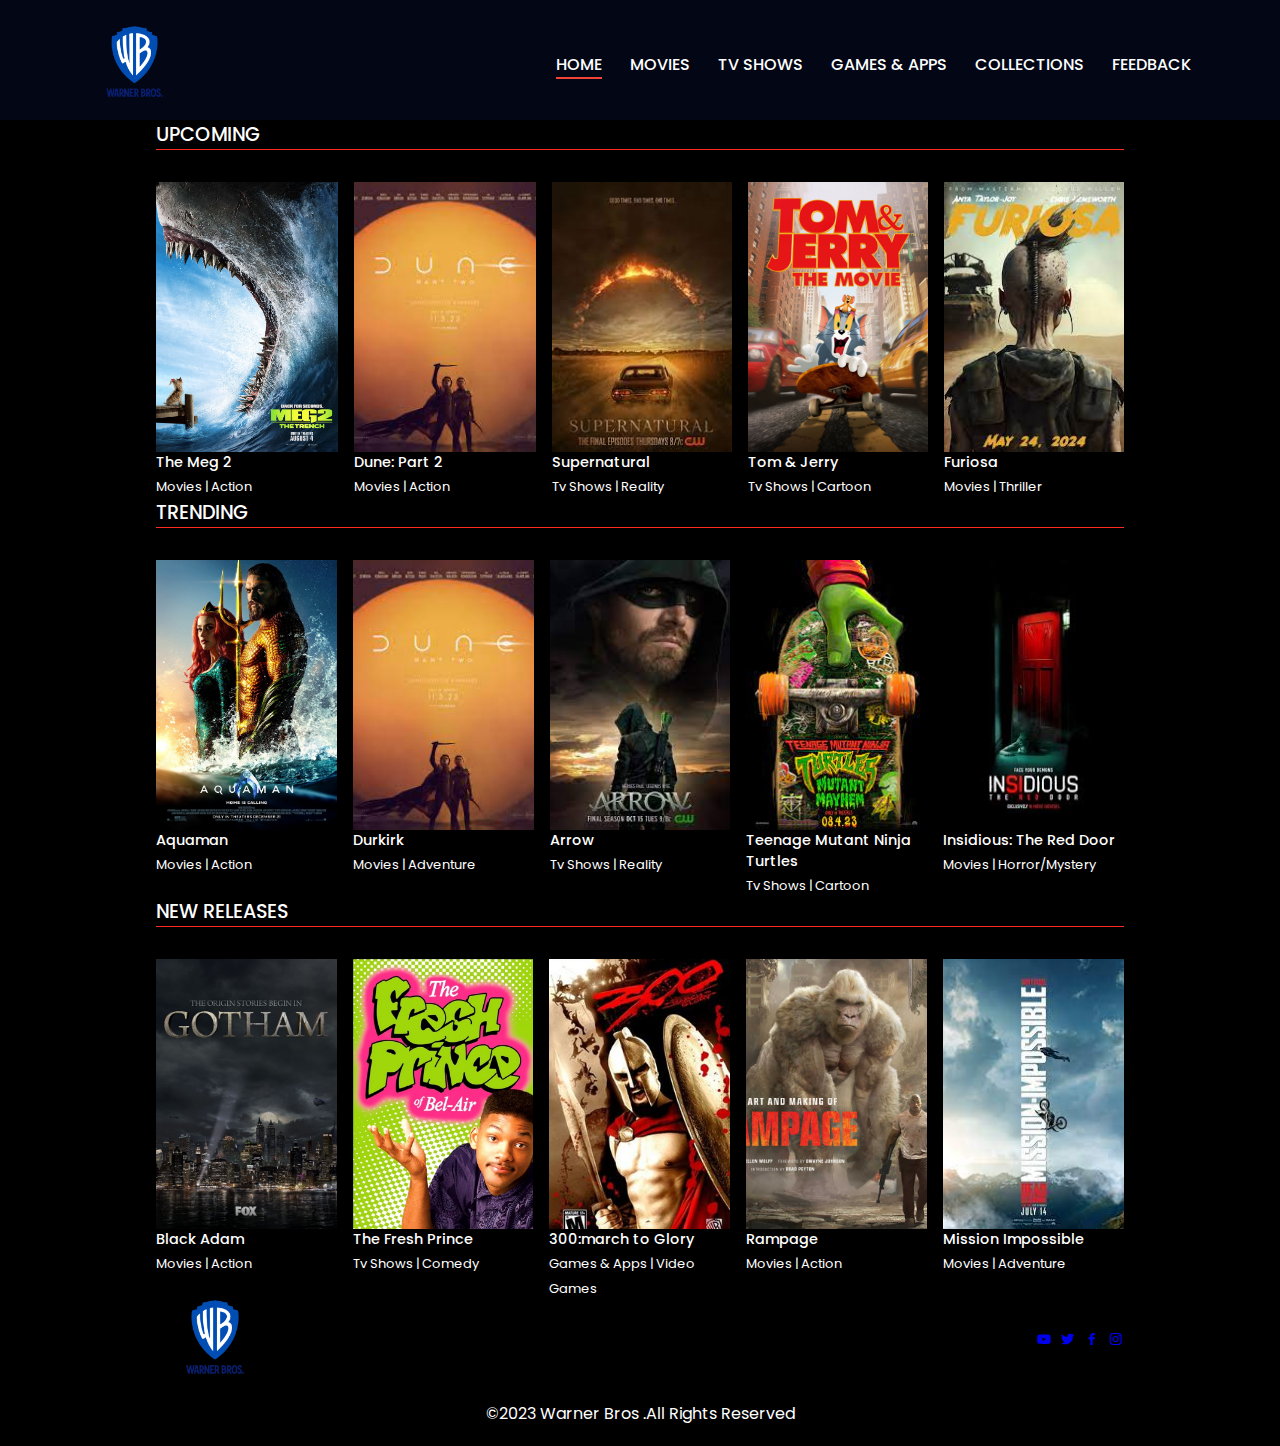
<file: index.html>
<!DOCTYPE html>
<html lang="en">
<head>
    <meta charset="UTF-8">
    <meta http-equiv="X-UA-Compatible" content="IE=edge">
    <meta name="viewport" content="width=device-width, initial-scale=1.0">
    <title>Warner Bros</title>
    <link rel="stylesheet" href="style.css">
    <!-- box icons -->
    <link rel="stylesheet"
  href="https://cdn.jsdelivr.net/npm/boxicons@latest/css/boxicons.min.css">
    <link rel="preconnect" href="https://fonts.googleapis.com">
<link rel="preconnect" href="https://fonts.gstatic.com" crossorigin>
<link href="https://fonts.googleapis.com/css2?family=Poppins:wght@100;200;300;400;600;700&display=swap" rel="stylesheet">
</head>
<body>
    <section  class="header">
        <nav>
            <a href="index.html"><img src="images/Logo2.png"></a>
        <div class="nav-links">
            <ul>
                <li><a href="index.html" class="index-active">HOME</a></li>
                <li><a href="movies.html">MOVIES</a></li>
                <li><a href="TVShows.html">TV SHOWS</a></li>
                <li><a href="Games&Apps.html">GAMES & APPS</a></li>
                <li><a href="Collections.html">COLLECTIONS</a></li>
                <li><a href="Feedback.html">FEEDBACK</a></li>
            </ul>
        </div>
    </nav>
    </section>
    
    <section class="movies" id="movies">
        <h2 class="heading">Upcoming</h2>
        <div class="movies-container">
            <!-- box 1 -->
            <div class="box">
            <div class="box-img">
                <img src="images/c1.jpg" alt="">
            </div>
            <h3>The Meg 2</h3>
            <span>Movies | Action</span>
        </div>
        <!-- box 2 -->
        <div class="box">
            <div class="box-img">
                <img src="images/c6.jpg" alt="">
            </div>
            <h3>Dune: Part 2</h3>
            <span>Movies | Action</span>
        </div>
        <!-- box 3 -->
        <div class="box">
            <div class="box-img">
                <img src="images/Tv3.jpg" alt="">
            </div>
            <h3>Supernatural</h3>
            <span>Tv Shows | Reality</span>
        </div>
        <!-- box 4 -->
        <div class="box">
            <div class="box-img">
                <img src="images/m9.jpg" alt="">
            </div>
            <h3>Tom & Jerry</h3>
            <span>Tv Shows | Cartoon</span>
        </div>
        <!-- box 5 -->
        <div class="box">
            <div class="box-img">
                <img src="images/c7.jpg" alt="">
            </div>
            <h3>Furiosa</h3>
            <span>Movies | Thriller</span>
        </div>
        </div>
    </section>
    <section class="movies" id="movies">
        <h2 class="heading">Trending</h2>
        <div class="movies-container">
            <!-- box 1 -->
            <div class="box">
            <div class="box-img">
                <img src="images/m7.jpg" alt="">
            </div>
            <h3>Aquaman</h3>
            <span>Movies | Action</span>
        </div>
        <!-- box 2 -->
        <div class="box">
            <div class="box-img">
                <img src="images/c6.jpg" alt="">
            </div>
            <h3>Durkirk</h3>
            <span>Movies | Adventure</span>
        </div>
        <!-- box 3 -->
        <div class="box">
            <div class="box-img">
                <img src="images/Tv4.jpg" alt="">
            </div>
            <h3>Arrow</h3>
            <span>Tv Shows | Reality</span>
        </div>
        <!-- box 4 -->
        <div class="box">
            <div class="box-img">
                <img src="images/c4.jpg" alt="">
            </div>
            <h3>Teenage Mutant Ninja Turtles</h3>
            <span>Tv Shows | Cartoon</span>
        </div>
        <!-- box 5 -->
        <div class="box">
            <div class="box-img">
                <img src="images/c3.jpg" alt="">
            </div>
            <h3>Insidious: The Red Door</h3>
            <span>Movies | Horror/Mystery</span>
        </div>
        </div>
    </section>
    <section class="movies" id="movies">
        <h2 class="heading">New Releases</h2>
        <div class="movies-container">
            <!-- box 1 -->
            <div class="box">
            <div class="box-img">
                <img src="images/Tv1.jpg" alt="">
            </div>
            <h3>Black Adam</h3>
            <span>Movies | Action</span>
        </div>
        <!-- box 2 -->
        <div class="box">
            <div class="box-img">
                <img src="images/Tv5.jpg" alt="">
            </div>
            <h3>The Fresh Prince</h3>
            <span>Tv Shows | Comedy</span>
        </div>
        <!-- box 3 -->
        <div class="box">
            <div class="box-img">
                <img src="images/games3.jpg" alt="">
            </div>
            <h3>300:march to Glory</h3>
            <span>Games & Apps | Video Games</span>
        </div>
        <!-- box 4 -->
        <div class="box">
            <div class="box-img">
                <img src="images/m2.jpg" alt="">
            </div>
            <h3>Rampage</h3>
            <span>Movies | Action</span>
        </div>
        <!-- box 5 -->
        <div class="box">
            <div class="box-img">
                <img src="images/c5.jpg" alt="">
            </div>
            <h3>Mission Impossible</h3>
            <span>Movies | Adventure</span>
        </div>
    </section>
    
    <section class="footer">
        <a href="index.html"><img src="images/Logo2.png"></a>
        <div class="social">
            <a href="https://www.youtube.com/user/WarnerBrosPictures"><i class='bx bxl-youtube'></i></a>
            <a href="https://twitter.com/Warnerbros/"><i class='bx bxl-twitter'></i></a>
            <a href="https://www.facebook.com/warnerbrosent/"><i class='bx bxl-facebook'></i></a>
            <a href="https://twitter.com/Warnerbros/"><i class='bx bxl-instagram'></i></a>
        </div>
    </section>
    <div class="copyright">
        <p>&copy;2023 Warner Bros .All Rights Reserved</p>
    </div>
</body>
</html>
</file>
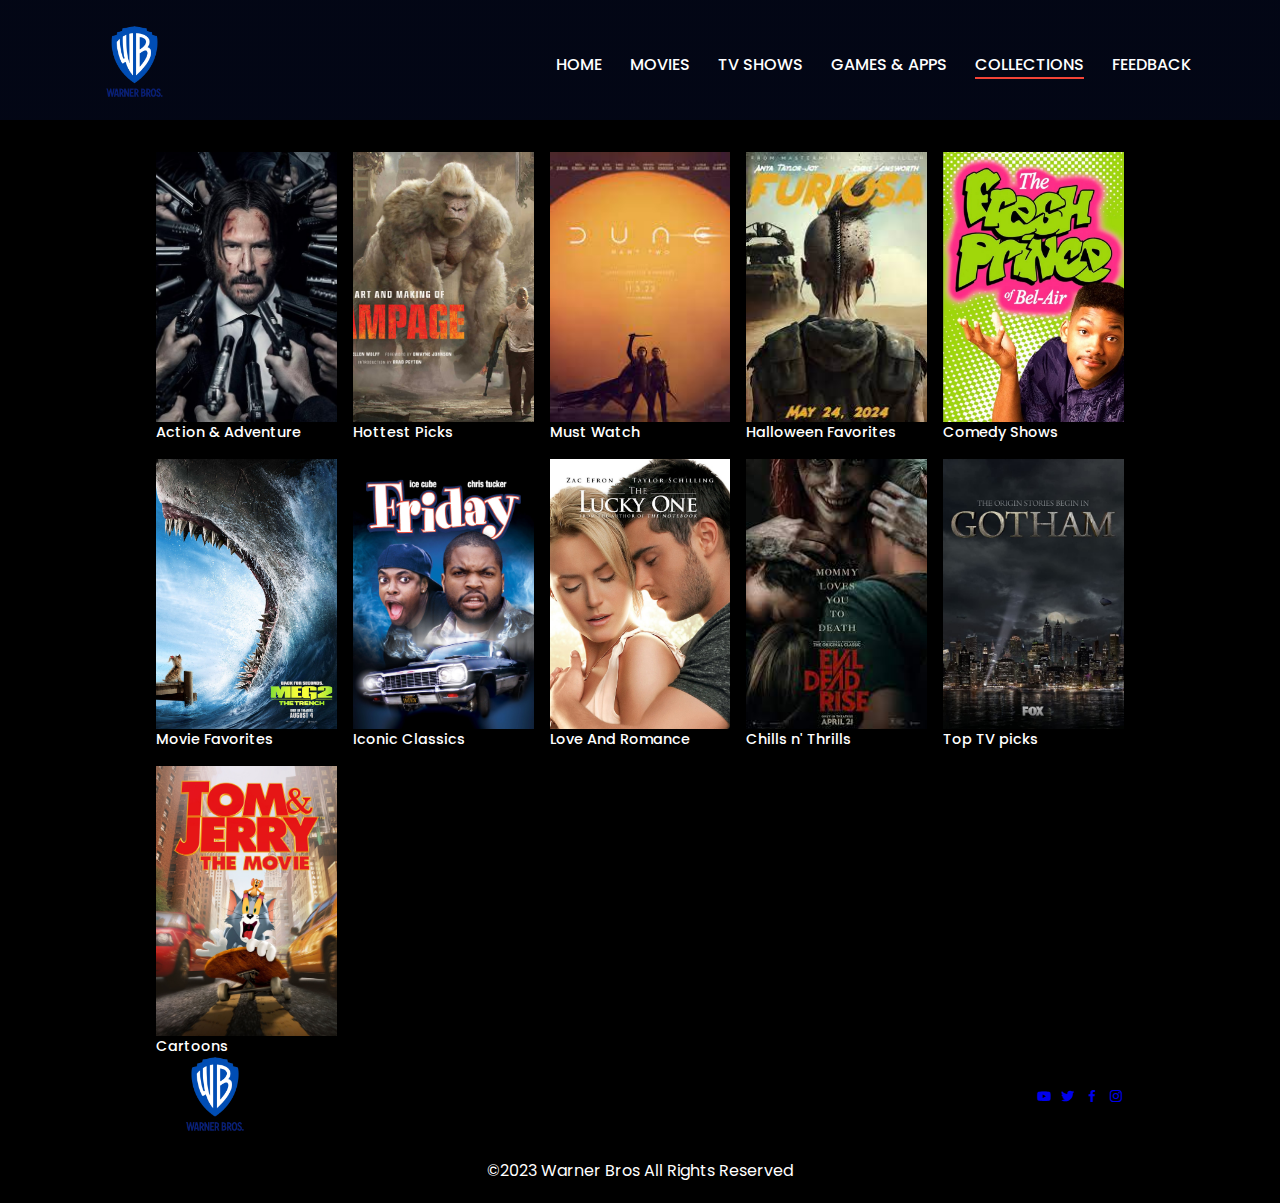
<file: Collections.html>
<!DOCTYPE html>
<html lang="en">
<head>
    <meta charset="UTF-8">
    <meta http-equiv="X-UA-Compatible" content="IE=edge">
    <meta name="viewport" content="width=device-width, initial-scale=1.0">
    <title>Warner Bros</title>
    <link rel="stylesheet" href="style.css">
    <!-- box icons -->
    <link rel="stylesheet"
  href="https://cdn.jsdelivr.net/npm/boxicons@latest/css/boxicons.min.css">
    <link rel="preconnect" href="https://fonts.googleapis.com">
<link rel="preconnect" href="https://fonts.gstatic.com" crossorigin>
<link href="https://fonts.googleapis.com/css2?family=Poppins:wght@100;200;300;400;600;700&display=swap" rel="stylesheet">
</head>
<body>
    <section  class="header">
        <nav>
            <a href="index.html"><img src="images/Logo2.png"></a>
        <div class="nav-links">
            <ul>
                <li><a href="index.html">HOME</a></li>
                <li><a href="movies.html">MOVIES</a></li>
                <li><a href="TVShows.html">TV SHOWS</a></li>
                <li><a href="Games&Apps.html">GAMES & APPS</a></li>
                <li><a href="Collections.html" class="index-active">COLLECTIONS</a></li>
                <li><a href="Feedback.html">FEEDBACK</a></li>
            </ul>
        </div>
    </nav>
    </section>
        <div class="movies-container">
            <!-- box 1 -->
            <div class="box">
            <div class="box-img">
                <img src="images/m4.jpg" alt="">
            </div>
            <h3>Action & Adventure</h3>
        </div>
        <!-- box 2 -->
        <div class="box">
            <div class="box-img">
                <img src="images/m2.jpg" alt="">
            </div>
            <h3>Hottest Picks</h3>
        </div>
        <!-- box 3 -->
        <div class="box">
            <div class="box-img">
                <img src="images/c6.jpg" alt="">
            </div>
            <h3>Must Watch</h3>
        </div>
        <!-- box 4 -->
        <div class="box">
            <div class="box-img">
                <img src="images/c7.jpg" alt="">
            </div>
            <h3>Halloween Favorites</h3>
        </div>
        <!-- box 5 -->
        <div class="box">
            <div class="box-img">
                <img src="images/Tv5.jpg" alt="">
            </div>
            <h3>Comedy Shows</h3>
        </div>
        <!-- box 6 -->
        <div class="box">
            <div class="box-img">
                <img src="images/c1.jpg" alt="">
            </div>
            <h3>Movie Favorites</h3>
        </div>
                <!-- box 7 -->
        <div class="box">
            <div class="box-img">
                <img src="images/Tv9.jpg" alt="">
            </div>
            <h3>Iconic Classics</h3>
        </div>
                <!-- box 8 -->
                <div class="box">
                    <div class="box-img">
                        <img src="images/Tv8.jpg" alt="">
                    </div>
                    <h3>Love And Romance</h3>
                </div>
                        <!-- box 9 -->
        <div class="box">
            <div class="box-img">
                <img src="images/c8.jpg" alt="">
            </div>
            <h3>Chills n' Thrills</h3>
        </div>
                <!-- box 10 -->
                <div class="box">
                    <div class="box-img">
                        <img src="images/Tv1.jpg" alt="">
                    </div>
                    <h3>Top TV picks</h3>
                </div>
                <!-- box 11 -->
                <div class="box">
                    <div class="box-img">
                        <img src="images/m9.jpg" alt="">
                    </div>
                    <h3>Cartoons</h3>
                </div>
        </div>
    </section>
    <section class="footer">
        <a href="index.html"><img src="images/Logo2.png"></a>
        <div class="social">
            <a href="https://www.youtube.com/user/WarnerBrosPictures"><i class='bx bxl-youtube'></i></a>
            <a href="https://twitter.com/Warnerbros/"><i class='bx bxl-twitter'></i></a>
            <a href="https://www.facebook.com/warnerbrosent/"><i class='bx bxl-facebook'></i></a>
            <a href="https://twitter.com/Warnerbros/"><i class='bx bxl-instagram'></i></a>
        </div>
    </section>
    <div class="copyright">
        <p>&copy;2023 Warner Bros All Rights Reserved</p>
    </div>
</body>
</html>
</file>
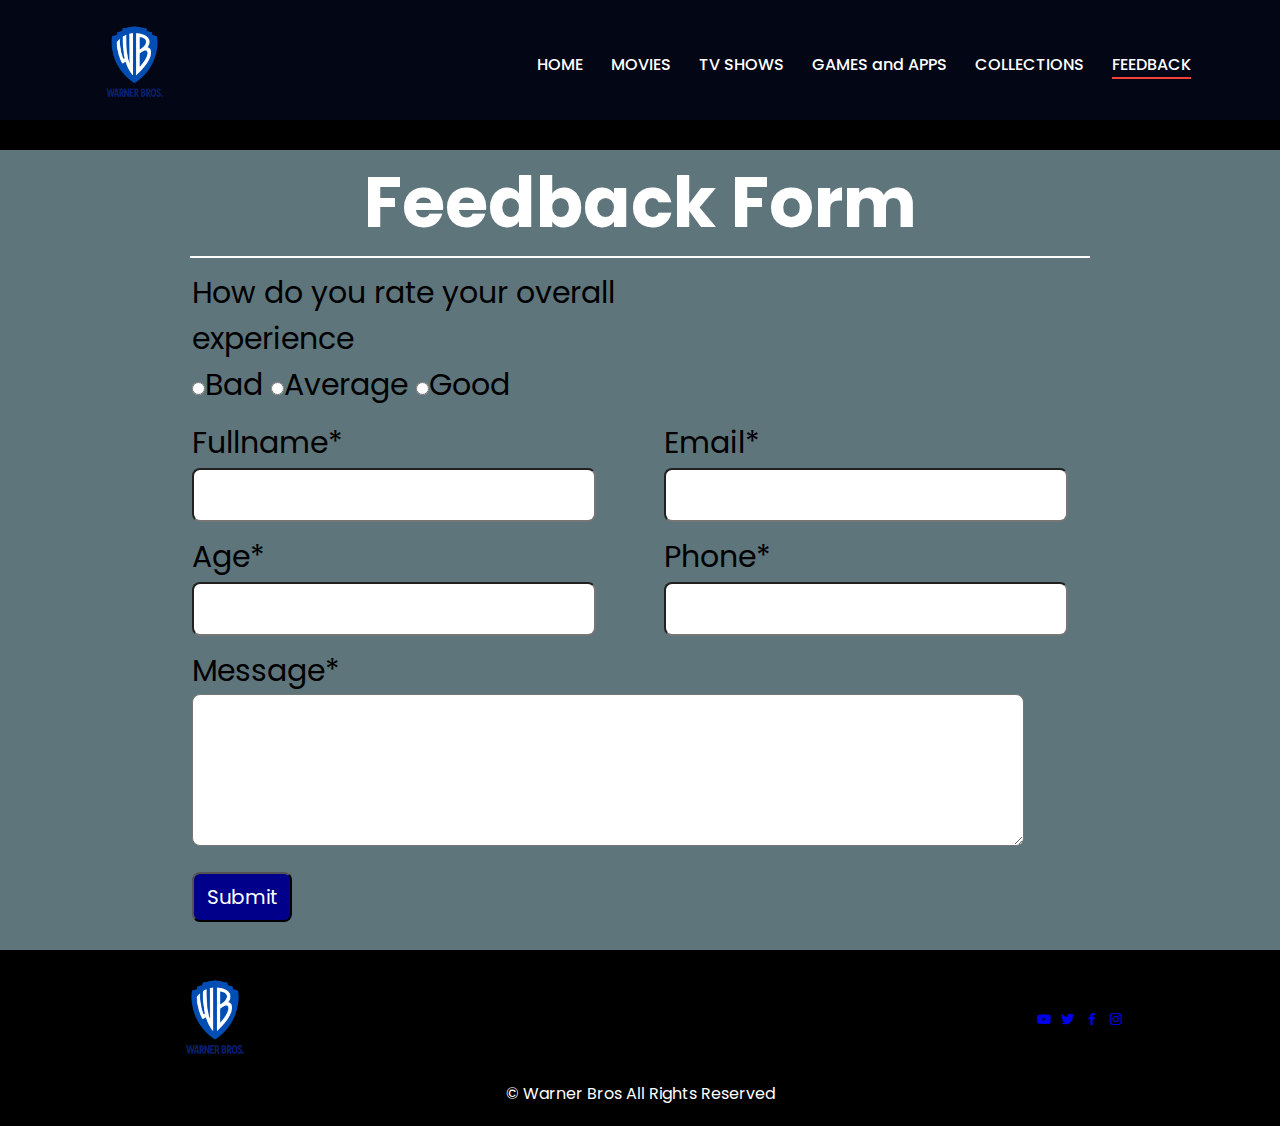
<file: Feedback.html>
<!DOCTYPE html>
<html lang="en">
<head>
    <meta charset="UTF-8">
    <meta http-equiv="X-UA-Compatible" content="IE=edge">
    <meta name="viewport" content="width=device-width, initial-scale=1.0">
    <title>Warner Bros</title>
    <link rel="stylesheet" href="style.css">
    <link rel="stylesheet"
  href="https://cdn.jsdelivr.net/npm/boxicons@latest/css/boxicons.min.css">
    <link rel="preconnect" href="https://fonts.googleapis.com">
<link rel="preconnect" href="https://fonts.gstatic.com" crossorigin>
<link href="https://fonts.googleapis.com/css2?family=Poppins:wght@100;200;300;400;600;700&display=swap" rel="stylesheet">
</head>
<body>
    <section class="header">
        <nav>
            <a href="index.html"><img src="images/Logo2.png"></a>
        <div class="nav-links">
            <ul>
                <li><a href="index.html">HOME</a></li>
                <li><a href="movies.html">MOVIES</a></li>
                <li><a href="TVShows.html">TV SHOWS</a></li>
                <li><a href="Games&Apps.html">GAMES and APPS</a></li>
                <li><a href="Collections.html">COLLECTIONS</a></li>
                <li><a href="Feedback.html" class="index-active">FEEDBACK</a></li>
            </ul>
        </div>
    </nav>
    </section>


<section class="header-form">
    <div class="wrap">
    <table>
        <form action="" method="">
            <h1>Feedback Form</h1>
            <tr>
                <td>
                    <label>How do you rate your overall experience</label>
                </br>
                    <input type="radio" name="rate" value="Bad">Bad
                    <input type="radio" name="rate" value="average">Average
                    <input type="radio" name="rate" value="Bad">Good
                </td>
            </tr>
            <tr>
            <td>
            <label>Fullname*</label>
            </br>
            <input type="text" name="fullname" class="txt" required>
            </td>
            <td>
                <label>Email*</label>
                </br>
                <input type="email" name="email" class="txt" required>
                </td>
            </tr>
            <tr>
                <td>
                <label>Age*</label>
                </br>
                <input type="text" name="age" class="txt" required>
                </td>
                <td>
                    <label>Phone*</label>
                    </br>
                    <input type="text" name="phone" class="txt" required>
                    </td>
                </tr>
                <tr>
                    <td colspan="2">
                      <label>Message*</label>
                    </br>
                    <textarea class="txtarea" required></textarea>
                    </td>
                </tr>
                <tr>
                    <td colspan="2"><button type="Submit" class="subfeed" >Submit</button></td>
                </tr>
                    
        </form>
    </table>
</div>
</section>
    
    <section class="footer">
        <a href="index.html"><img src="images/Logo2.png"></a>
        <div class="social">
            <a href="https://www.youtube.com/user/WarnerBrosPictures"><i class='bx bxl-youtube'></i></a>
            <a href="https://twitter.com/Warnerbros/"><i class='bx bxl-twitter'></i></a>
            <a href="https://www.facebook.com/warnerbrosent/"><i class='bx bxl-facebook'></i></a>
            <a href="https://twitter.com/Warnerbros/"><i class='bx bxl-instagram'></i></a>
        </div>
    </section>
    <div class="copyright">
        <p>&copy; Warner Bros All Rights Reserved</p>
    </div>
</body>
</html>
</file>
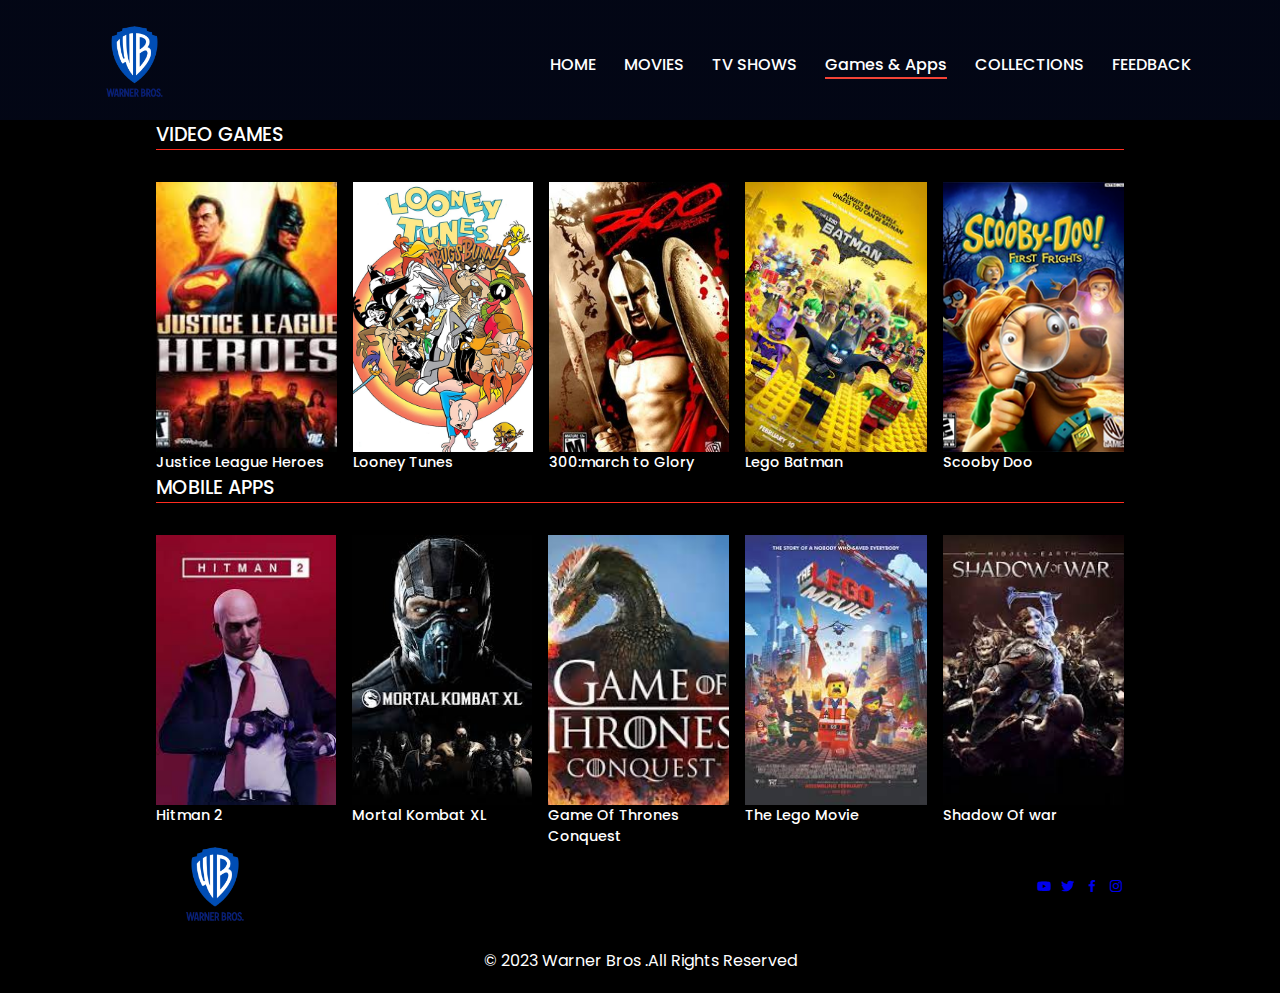
<file: Games&Apps.html>
<!DOCTYPE html>
<html lang="en">
<head>
    <meta charset="UTF-8">
    <meta http-equiv="X-UA-Compatible" content="IE=edge">
    <meta name="viewport" content="width=device-width, initial-scale=1.0">
    <title>Warner Bros</title>
    <link rel="stylesheet" href="style.css">
    <!-- box icons -->
    <link rel="stylesheet"
  href="https://cdn.jsdelivr.net/npm/boxicons@latest/css/boxicons.min.css">
    <link rel="preconnect" href="https://fonts.googleapis.com">
<link rel="preconnect" href="https://fonts.gstatic.com" crossorigin>
<link href="https://fonts.googleapis.com/css2?family=Poppins:wght@100;200;300;400;600;700&display=swap" rel="stylesheet">
</head>
<body>
    <section  class="header">
        <nav>
            <a href="index.html"><img src="images/Logo2.png"></a>
        <div class="nav-links">
            <ul>
                <li><a href="index.html">HOME</a></li>
                <li><a href="movies.html">MOVIES</a></li>
                <li><a href="TVShows.html">TV SHOWS</a></li>
                <li><a href="Games&Apps.html" class="index-active">Games & Apps</a></li>
                <li><a href="Collections.html">COLLECTIONS</a></li>
                <li><a href="Feedback.html">FEEDBACK</a></li>
            </ul>
        </div>
    </nav>
    </section>
    
    <section class="movies" id="movies">
        <h2 class="heading">Video Games</h2>
        <div class="movies-container">
            <!-- box 1 -->
        <div class="box">
            <div class="box-img">
                <a href="JusticeLeagueHeroes.html"> <img src="images/games1.jpg" alt=""></a>
            </div>
            <h3>Justice League Heroes</h3>
        </div>
            <!-- box 2 -->
            <div class="box">
            <div class="box-img">
                <img src="images/games2.jpg" alt="">
            </div>
            <h3>Looney Tunes</h3>
        </div>
                <!-- box 3 -->
                <div class="box">
                    <div class="box-img">
                        <img src="images/games3.jpg" alt="">
                    </div>
                    <h3>300:march to Glory</h3>
                </div>
        <!-- box 4 -->
        <div class="box">
            <div class="box-img">
                <img src="images/games4.jpg" alt="">
            </div>
            <h3>Lego Batman</h3>
        </div>
        <!-- box 5 -->
        <div class="box">
            <div class="box-img">
                <img src="images/games5.png" alt="">
            </div>
            <h3>Scooby Doo</h3>
        </div>
        </div>
    </section>
    <section class="movies" id="movies">
        <h2 class="heading">Mobile Apps</h2>
        <div class="movies-container">
            <!-- box 1 -->
        <div class="box">
            <div class="box-img">
                <img src="images/games6.jpg" alt="">
            </div>
            <h3>Hitman 2</h3>
        </div>
            <!-- box 2 -->
                <div class="box">
                    <div class="box-img">
                        <img src="images/games7.jpg" alt="">
                    </div>
                    <h3>Mortal Kombat XL</h3>
            </div>
        <!-- box 3 -->
        <div class="box">
            <div class="box-img">
                <img src="images/games8.jpg" alt="">
            </div>
            <h3>Game Of Thrones Conquest</h3>
        </div>
        <!-- box 4 -->
        <div class="box">
            <div class="box-img">
                <img src="images/games9.jpg" alt="">
            </div>
            <h3>The Lego Movie</h3>
        </div>
        <!-- box 5 -->
        <div class="box">
            <div class="box-img">
                <img src="images/games10.jpg" alt="">
            </div>
            <h3>Shadow Of war</h3>
        </div>
        </div>
    </section>
    
    <section class="footer">
        <a href="index.html"><img src="images/Logo2.png"></a>
        <div class="social">
            <a href="https://www.youtube.com/user/WarnerBrosPictures"><i class='bx bxl-youtube'></i></a>
            <a href="https://twitter.com/Warnerbros/"><i class='bx bxl-twitter'></i></a>
            <a href="https://www.facebook.com/warnerbrosent/"><i class='bx bxl-facebook'></i></a>
            <a href="https://twitter.com/Warnerbros/"><i class='bx bxl-instagram'></i></a>
        </div>
    </section>
    <div class="copyright">
        <p>&copy; 2023 Warner Bros .All Rights Reserved</p>
    </div>
</body>
</html>
</file>
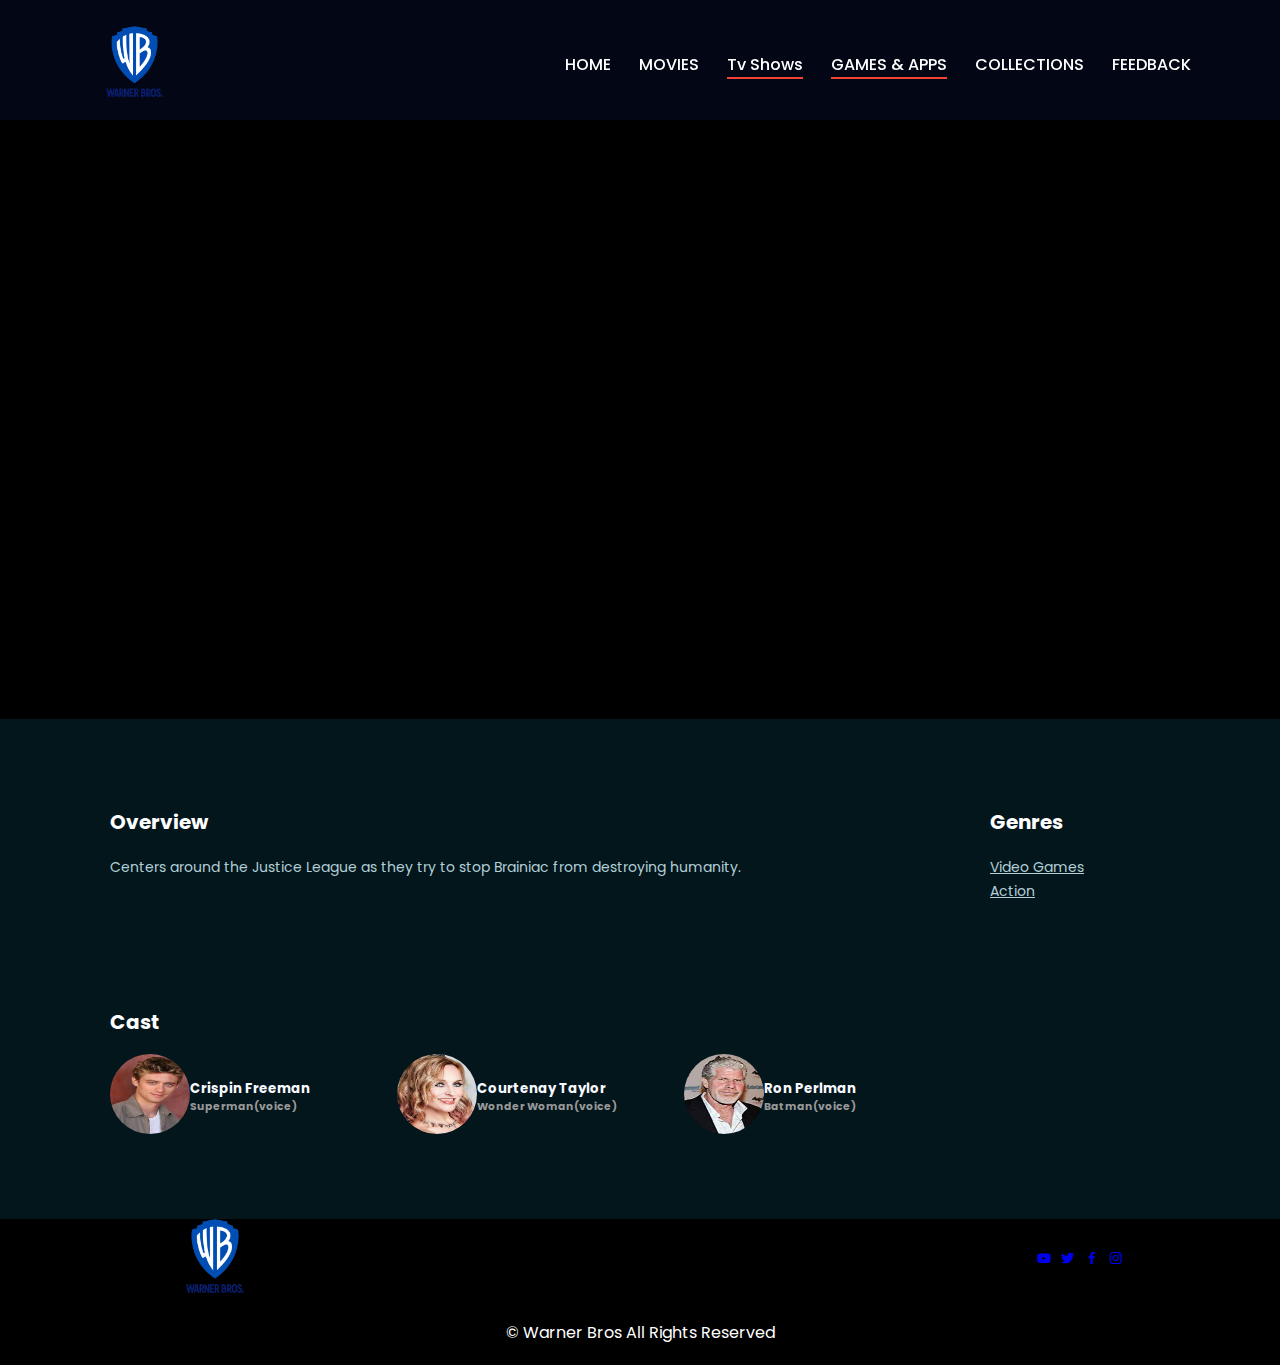
<file: JusticeLeagueHeroes.html>
<!DOCTYPE html>
<html lang="en">
<head>
    <meta charset="UTF-8">
    <meta http-equiv="X-UA-Compatible" content="IE=edge">
    <meta name="viewport" content="width=device-width, initial-scale=1.0">
    <title>Justice League Heroes</title>
    <link rel="stylesheet" href="style.css">
    <!-- box icons -->
    <link rel="stylesheet"
  href="https://cdn.jsdelivr.net/npm/boxicons@latest/css/boxicons.min.css">
    <link rel="preconnect" href="https://fonts.googleapis.com">
<link rel="preconnect" href="https://fonts.gstatic.com" crossorigin>
<link href="https://fonts.googleapis.com/css2?family=Poppins:wght@100;200;300;400;600;700&display=swap" rel="stylesheet">
</head>
<body>
    <section class="header">
        <nav>
            <a href="index.html"><img src="images/Logo2.png" alt=""></a>
        <div class="nav-links">
            <ul>
                <li><a href="index.html">HOME</a></li>
                <li><a href="movies.html">MOVIES</a></li>
                <li><a href="TVShows.html" class="index-active">Tv Shows</a></li>
                <li><a href="Games&Apps.html" class="index-active">GAMES & APPS</a></li>
                <li><a href="Collections.html">COLLECTIONS</a></li>
                <li><a href="Feedback.html">FEEDBACK</a></li>
            </ul>
        </div>
    </nav>
    </section>

    <div class="video-container">
        <iframe width="100%" height="100%" src="https://www.youtube.com/embed/Z3BsAhho6Ok" title="YouTube video player" frameborder="0" allow="accelerometer; autoplay; clipboard-write; encrypted-media; gyroscope; picture-in-picture; web-share" allowfullscreen></iframe>
    </div>

    <div class="info">
     <div class="info1"> 
        <div class="about">
        <h2>Overview</h2>
        <p>Centers around the Justice League as they try to stop Brainiac from destroying humanity.</p>
      </div>
     <div class="info2">
        <h2>Genres</h2>
        <p>Video Games</p>
        <p>Action</p>
     </div>
    </div>

     <div class="info3">
        <h2>Cast</h2>
        <div class="info4">
            <div class="label">
                <img src="images/cast6.jpg" alt="" width="80px" height="80px" style="border-radius: 50%;">
            </div>
            <div class="label2">
                <h5>Crispin Freeman</h5>
                <h6>Superman(voice)</h6>
            </div>
        </div>
        <div class="info4">
            <div class="label">
                <img src="images/cast7.jpg" alt="" width="80px" height="80px" style="border-radius: 50%;">
            </div>
            <div class="label2">
                <h5>Courtenay Taylor</h5>
                <h6>Wonder Woman(voice)</h6>
            </div>
        </div>
        <div class="info4">
            <div class="label">
                <img src="images/cast8.jpg" alt="" width="80px" height="80px" style="border-radius: 50%;">
            </div>
            <div class="label2">
                <h5>Ron Perlman</h5>
                <h6>Batman(voice)</h6>
            </div>
        </div>
     </div>
    </div>
    
    <section class="footer">
        <a href="index.html"><img src="images/Logo2.png" alt=""></a>
        <div class="social">
            <a href="https://www.youtube.com/user/WarnerBrosPictures"><i class='bx bxl-youtube'></i></a>
            <a href="https://twitter.com/Warnerbros/"><i class='bx bxl-twitter'></i></a>
            <a href="https://www.facebook.com/warnerbrosent/"><i class='bx bxl-facebook'></i></a>
            <a href="https://twitter.com/Warnerbros/"><i class='bx bxl-instagram'></i></a>
        </div>
    </section>
    <div class="copyright">
        <p>&copy; Warner Bros All Rights Reserved</p>
    </div>
</body>
</html>
</file>
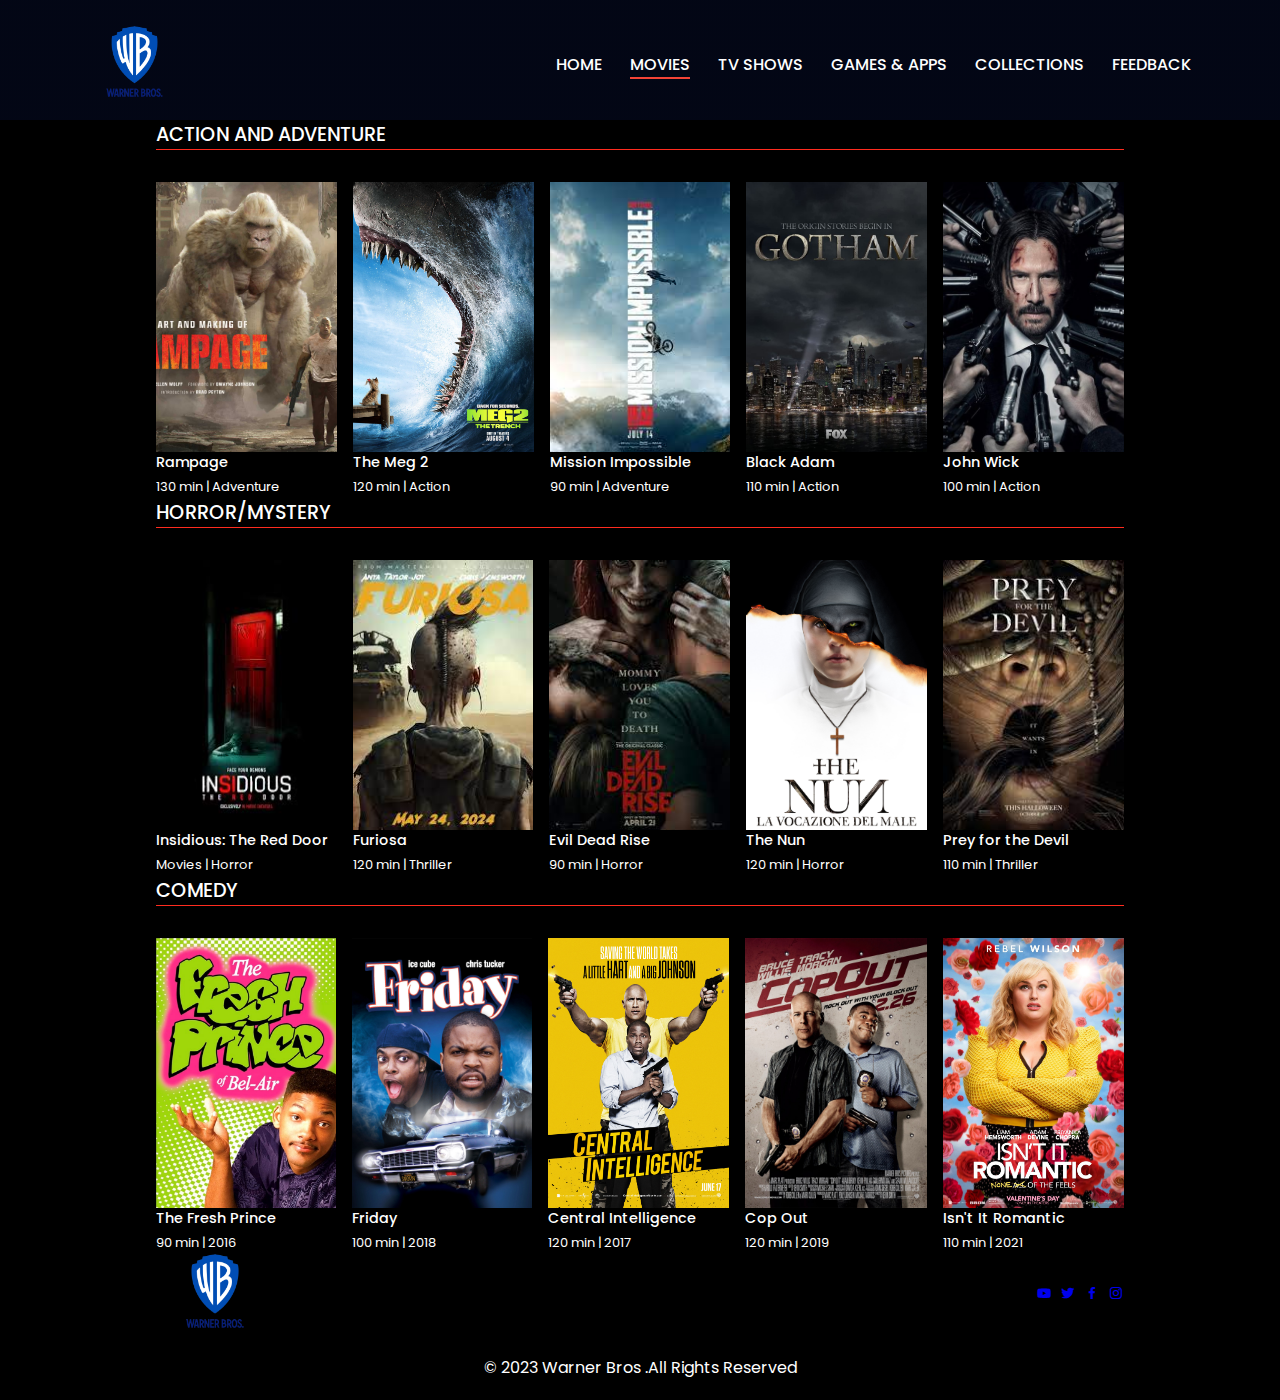
<file: movies.html>
<!DOCTYPE html>
<html lang="en">
<head>
    <meta charset="UTF-8">
    <meta http-equiv="X-UA-Compatible" content="IE=edge">
    <meta name="viewport" content="width=device-width, initial-scale=1.0">
    <title>Warner Bros</title>
    <link rel="stylesheet" href="style.css">
    <!-- box icons -->
    <link rel="stylesheet"
  href="https://cdn.jsdelivr.net/npm/boxicons@latest/css/boxicons.min.css">
    <link rel="preconnect" href="https://fonts.googleapis.com">
<link rel="preconnect" href="https://fonts.gstatic.com" crossorigin>
<link href="https://fonts.googleapis.com/css2?family=Poppins:wght@100;200;300;400;600;700&display=swap" rel="stylesheet">
</head>
<body>
    <section  class="header">
        <nav>
            <a href="index.html"><img src="images/Logo2.png"></a>
        <div class="nav-links">
            <ul>
                <li><a href="index.html">HOME</a></li>
                <li><a href="movies.html" class="index-active">MOVIES</a></li>
                <li><a href="TVShows.html">TV SHOWS</a></li>
                <li><a href="Games&Apps.html">GAMES & APPS</a></li>
                <li><a href="Collections.html">COLLECTIONS</a></li>
                <li><a href="Feedback.html">FEEDBACK</a></li>
            </ul>
        </div>
    </nav>
    </section>
    
    <section class="movies" id="movies">
        <h2 class="heading">Action and Adventure</h2>
        <div class="movies-container">
            <!-- box 1 -->
        <div class="box">
            <div class="box-img">
                <a href="Rampage.html"> <img src="images/m2.jpg" alt=""></a>
            </div>
            <h3>Rampage</h3>
            <span>130 min | Adventure</span>
        </div>
            <!-- box 2 -->
            <div class="box">
            <div class="box-img">
                <img src="images/c1.jpg" alt="">
            </div>
            <h3>The Meg 2</h3>
            <span>120 min | Action</span>
        </div>
        <!-- box 3 -->
        <div class="box">
            <div class="box-img">
                <img src="images/c5.jpg" alt="">
            </div>
            <h3>Mission Impossible</h3>
            <span>90 min | Adventure</span>
        </div>
        <!-- box 4 -->
        <div class="box">
            <div class="box-img">
                <img src="images/Tv1.jpg" alt="">
            </div>
            <h3>Black Adam</h3>
            <span>110 min | Action</span>
        </div>
        <!-- box 5 -->
        <div class="box">
            <div class="box-img">
                <img src="images/m4.jpg" alt="">
            </div>
            <h3>John Wick</h3>
            <span>100 min | Action</span>
        </div>
        </div>
    </section>
    <section class="movies" id="movies">
        <h2 class="heading">Horror/Mystery</h2>
        <div class="movies-container">
            <!-- box 1 -->
        <div class="box">
            <div class="box-img">
                <img src="images/c3.jpg" alt="">
            </div>
            <h3>Insidious: The Red Door</h3>
            <span>Movies | Horror</span>
        </div>
            <!-- box 2 -->
                <div class="box">
                    <div class="box-img">
                        <img src="images/c7.jpg" alt="">
                    </div>
                    <h3>Furiosa</h3>
                    <span>120 min | Thriller</span>
            </div>
        <!-- box 3 -->
        <div class="box">
            <div class="box-img">
                <img src="images/c8.jpg" alt="">
            </div>
            <h3>Evil Dead Rise</h3>
            <span>90 min | Horror</span>
        </div>
        <!-- box 4 -->
        <div class="box">
            <div class="box-img">
                <img src="images/c9.jpg" alt="">
            </div>
            <h3>The Nun</h3>
            <span>120 min | Horror</span>
        </div>
        <!-- box 5 -->
        <div class="box">
            <div class="box-img">
                <img src="images/m10.jpg" alt="">
            </div>
            <h3>Prey for the Devil</h3>
            <span>110 min | Thriller</span>
        </div>
        </div>
    </section>
    <section class="movies" id="movies">
        <h2 class="heading">Comedy</h2>
    <div class="movies-container">
        <!-- box 1 -->
    <div class="box">
        <div class="box-img">
            <img src="images/Tv5.jpg" alt="">
        </div>
        <h3>The Fresh Prince</h3>
        <span>90 min | 2016</span>
    </div>
        <!-- box 2 -->
            <div class="box">
                <div class="box-img">
                    <img src="images/Tv9.jpg" alt="">
                </div>
                <h3>Friday</h3>
                <span>100 min | 2018</span>
        </div>
    <!-- box 3 -->
    <div class="box">
        <div class="box-img">
            <img src="images/c10.jpg" alt="">
        </div>
        <h3>Central Intelligence</h3>
        <span>120 min | 2017</span>
    </div>
    <!-- box 4 -->
    <div class="box">
        <div class="box-img">
            <img src="images/c11.jpg" alt="">
        </div>
        <h3>Cop Out</h3>
        <span>120 min | 2019</span>
    </div>
    <!-- box 5 -->
    <div class="box">
        <div class="box-img">
            <img src="images/m11.jpg" alt="">
        </div>
        <h3>Isn't It Romantic</h3>
        <span>110 min | 2021 </span>
    </div>
</section>
    
    <section class="footer">
        <a href="index.html"><img src="images/Logo2.png"></a>
        <div class="social">
            <a href="https://www.youtube.com/user/WarnerBrosPictures"><i class='bx bxl-youtube'></i></a>
            <a href="https://twitter.com/Warnerbros/"><i class='bx bxl-twitter'></i></a>
            <a href="https://www.facebook.com/warnerbrosent/"><i class='bx bxl-facebook'></i></a>
            <a href="https://twitter.com/Warnerbros/"><i class='bx bxl-instagram'></i></a>
        </div>
    </section>
    <div class="copyright">
        <p>&copy; 2023 Warner Bros .All Rights Reserved</p>
    </div>
</body>
</html>
</file>
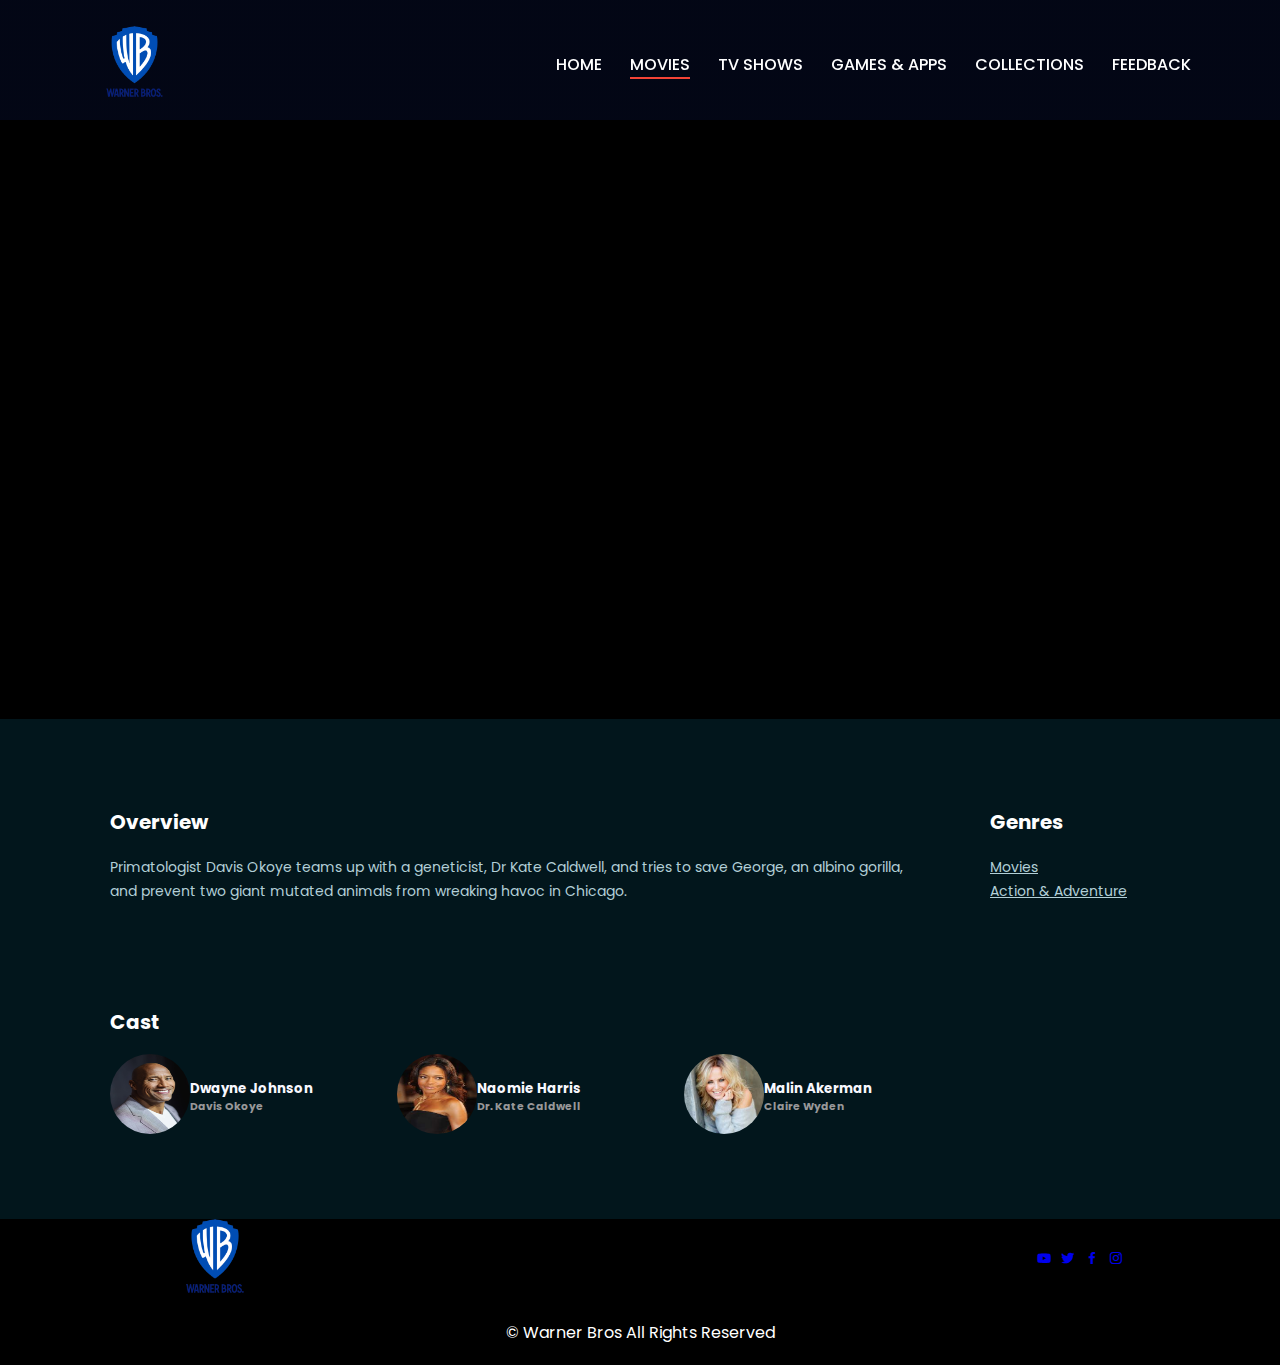
<file: Rampage.html>
<!DOCTYPE html>
<html lang="en">
<head>
    <meta charset="UTF-8">
    <meta http-equiv="X-UA-Compatible" content="IE=edge">
    <meta name="viewport" content="width=device-width, initial-scale=1.0">
    <title>Rampage</title>
    <link rel="stylesheet" href="style.css">
    <!-- box icons -->
    <link rel="stylesheet"
  href="https://cdn.jsdelivr.net/npm/boxicons@latest/css/boxicons.min.css">
    <link rel="preconnect" href="https://fonts.googleapis.com">
<link rel="preconnect" href="https://fonts.gstatic.com" crossorigin>
<link href="https://fonts.googleapis.com/css2?family=Poppins:wght@100;200;300;400;600;700&display=swap" rel="stylesheet">
</head>
<body>
    <section class="header">
        <nav>
            <a href="index.html"><img src="images/Logo2.png" alt=""></a>
        <div class="nav-links">
            <ul>
                <li><a href="index.html">HOME</a></li>
                <li><a href="movies.html" class="index-active">MOVIES</a></li>
                <li><a href="TVShows.html">TV SHOWS</a></li>
                <li><a href="Games&Apps.html">GAMES & APPS</a></li>
                <li><a href="Collections.html">COLLECTIONS</a></li>
                <li><a href="Feedback.html">FEEDBACK</a></li>
            </ul>
        </div>
    </nav>
    </section>

    <div class="video-container">
        <iframe width="100%" height="100%" src="https://www.youtube.com/embed/10VphsyJhbU" title="YouTube video player" frameborder="0" allow="accelerometer; autoplay; clipboard-write; encrypted-media; gyroscope; picture-in-picture; web-share" allowfullscreen></iframe>
    </div>

    <div class="info">
     <div class="info1">
     <div class="about">
        <h2>Overview</h2>
        <p>Primatologist Davis Okoye teams up with a geneticist, Dr Kate Caldwell, and tries to save George, an albino gorilla, and prevent two giant mutated animals from wreaking havoc in Chicago.</p>
      </div>
     <div class="info2">
        <h2>Genres</h2>
        <p>Movies</p>
        <p>Action & Adventure</p>
     </div>
     </div>

     <div class="info3">
        <h2>Cast</h2>
        <div class="info4">
            <div class="label">
                <img src="images/cast1.jpg" alt="" width="80px" height="80px" style="border-radius: 50%;">
            </div>
            <div class="label2">
                <h5>Dwayne Johnson</h5>
                <h6>Davis Okoye</h6>
            </div>
        </div>
        <div class="info4">
            <div class="label">
                <img src="images/cast2.jpg" alt="" width="80px" height="80px" style="border-radius: 50%;">
            </div>
            <div class="label2">
                <h5>Naomie Harris</h5>
                <h6>Dr. Kate Caldwell</h6>
            </div>
        </div>
        <div class="info4">
            <div class="label">
                <img src="images/cast3.jpg" alt="" width="80px" height="80px" style="border-radius: 50%;">
            </div>
            <div class="label2">
                <h5>Malin Akerman</h5>
                <h6>Claire Wyden</h6>
            </div>
        </div>
     </div>
    </div>
    <section class="footer">
        <a href="index.html"><img src="images/Logo2.png" alt=""></a>
        <div class="social">
            <a href="https://www.youtube.com/user/WarnerBrosPictures"><i class='bx bxl-youtube'></i></a>
            <a href="https://twitter.com/Warnerbros/"><i class='bx bxl-twitter'></i></a>
            <a href="https://www.facebook.com/warnerbrosent/"><i class='bx bxl-facebook'></i></a>
            <a href="https://twitter.com/Warnerbros/"><i class='bx bxl-instagram'></i></a>
        </div>
    </section>
    <div class="copyright">
        <p>&copy; Warner Bros All Rights Reserved</p>
    </div>
</body>
</html>
</file>
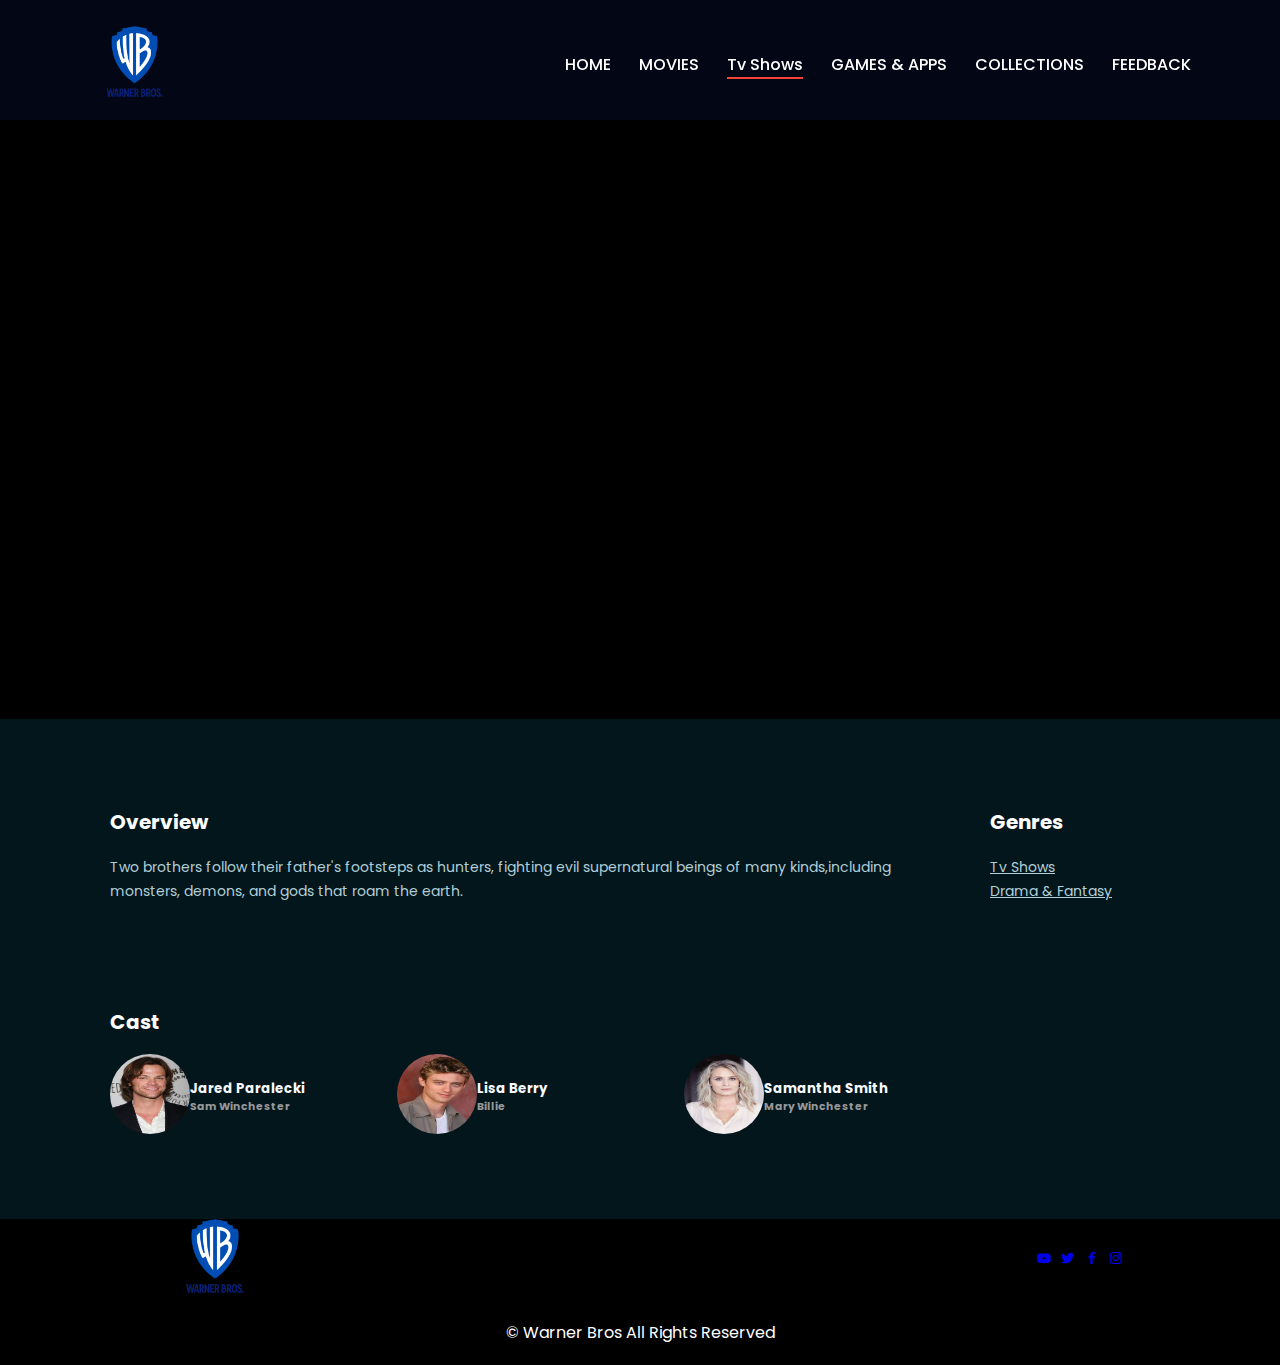
<file: Supernatural.html>
<!DOCTYPE html>
<html lang="en">
<head>
    <meta charset="UTF-8">
    <meta http-equiv="X-UA-Compatible" content="IE=edge">
    <meta name="viewport" content="width=device-width, initial-scale=1.0">
    <title>Supernatural</title>
    <link rel="stylesheet" href="style.css">
    <!-- box icons -->
    <link rel="stylesheet"
  href="https://cdn.jsdelivr.net/npm/boxicons@latest/css/boxicons.min.css">
    <link rel="preconnect" href="https://fonts.googleapis.com">
<link rel="preconnect" href="https://fonts.gstatic.com" crossorigin>
<link href="https://fonts.googleapis.com/css2?family=Poppins:wght@100;200;300;400;600;700&display=swap" rel="stylesheet">
</head>
<body>
    <section class="header">
        <nav>
            <a href="index.html"><img src="images/Logo2.png" alt=""></a>
        <div class="nav-links">
            <ul>
                <li><a href="index.html">HOME</a></li>
                <li><a href="movies.html">MOVIES</a></li>
                <li><a href="TVShows.html" class="index-active">Tv Shows</a></li>
                <li><a href="Games&Apps.html">GAMES & APPS</a></li>
                <li><a href="Collections.html">COLLECTIONS</a></li>
                <li><a href="Feedback.html">FEEDBACK</a></li>
            </ul>
        </div>
    </nav>
    </section>

    <div class="video-container">
        <iframe width="100%" height="100%" src="https://www.youtube.com/embed/_hlkNQL5Ecg" title="YouTube video player" frameborder="0" allow="accelerometer; autoplay; clipboard-write; encrypted-media; gyroscope; picture-in-picture; web-share" allowfullscreen></iframe>
    </div>

    <div class="info">
     <div class="info1"> 
        <div class="about">
        <h2>Overview</h2>
        <p>Two brothers follow their father's footsteps as hunters, fighting evil supernatural beings of many kinds,including monsters, demons, and gods that roam the earth.</p>
      </div>
     <div class="info2">
        <h2>Genres</h2>
        <p>Tv Shows</p>
        <p>Drama & Fantasy</p>
     </div>
    </div>

     <div class="info3">
        <h2>Cast</h2>
        <div class="info4">
            <div class="label">
                <img src="images/cast4.jpg" alt="" width="80px" height="80px" style="border-radius: 50%;">
            </div>
            <div class="label2">
                <h5>Jared Paralecki</h5>
                <h6>Sam Winchester</h6>
            </div>
        </div>
        <div class="info4">
            <div class="label">
                <img src="images/cast6.jpg" alt="" width="80px" height="80px" style="border-radius: 50%;">
            </div>
            <div class="label2">
                <h5>Lisa Berry</h5>
                <h6>Billie</h6>
            </div>
        </div>
        <div class="info4">
            <div class="label">
                <img src="images/cast5.jpg" alt="" width="80px" height="80px" style="border-radius: 50%;">
            </div>
            <div class="label2">
                <h5>Samantha Smith</h5>
                <h6>Mary Winchester</h6>
            </div>
        </div>
     </div>
    </div>
    
    <section class="footer">
        <a href="index.html"><img src="images/Logo2.png" alt=""></a>
        <div class="social">
            <a href="https://www.youtube.com/user/WarnerBrosPictures"><i class='bx bxl-youtube'></i></a>
            <a href="https://twitter.com/Warnerbros/"><i class='bx bxl-twitter'></i></a>
            <a href="https://www.facebook.com/warnerbrosent/"><i class='bx bxl-facebook'></i></a>
            <a href="https://twitter.com/Warnerbros/"><i class='bx bxl-instagram'></i></a>
        </div>
    </section>
    <div class="copyright">
        <p>&copy; Warner Bros All Rights Reserved</p>
    </div>
</body>
</html>
</file>
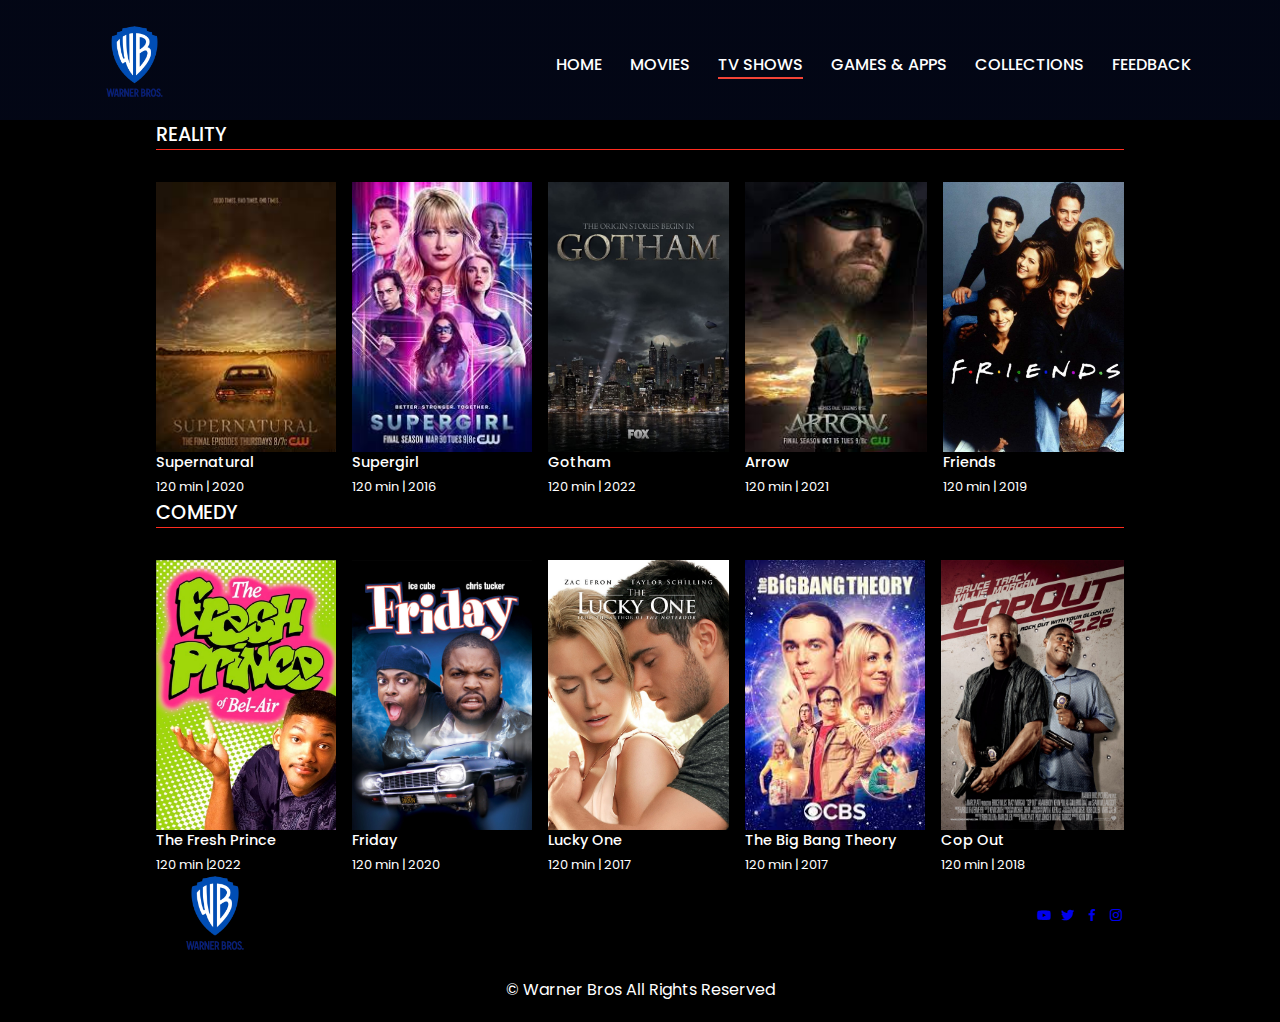
<file: TVShows.html>
<!DOCTYPE html>
<html lang="en">
<head>
    <meta charset="UTF-8">
    <meta http-equiv="X-UA-Compatible" content="IE=edge">
    <meta name="viewport" content="width=device-width, initial-scale=1.0">
    <title>Warner Bros</title>
    <link rel="stylesheet" href="style.css">
    <!-- box icons -->
    <link rel="stylesheet"
  href="https://cdn.jsdelivr.net/npm/boxicons@latest/css/boxicons.min.css">
    <link rel="preconnect" href="https://fonts.googleapis.com">
<link rel="preconnect" href="https://fonts.gstatic.com" crossorigin>
<link href="https://fonts.googleapis.com/css2?family=Poppins:wght@100;200;300;400;600;700&display=swap" rel="stylesheet">
</head>
<body>
    <section  class="header">
        <nav>
            <a href="index.html"><img src="images/Logo2.png"></a>
        <div class="nav-links">
            <ul>
                <li><a href="index.html">HOME</a></li>
                <li><a href="movies.html">MOVIES</a></li>
                <li><a href="TVShows.html" class="index-active">TV SHOWS</a></li>
                <li><a href="Games&Apps.html">GAMES & APPS</a></li>
                <li><a href="Collections.html">COLLECTIONS</a></li>
                <li><a href="Feedback.html">FEEDBACK</a></li>
            </ul>
        </div>
    </nav>
    </section>
    
    <section class="movies" id="movies">
        <h2 class="heading">Reality</h2>
        <div class="movies-container">
            <!-- box 1 -->
            <div class="box">
            <div class="box-img">
                <a href="Supernatural.html"> <img src="images/Tv3.jpg" alt=""></a>
            </div>
            <h3>Supernatural</h3>
            <span>120 min | 2020</span>
        </div>   
        <!-- box 2 -->
        <div class="box">
            <div class="box-img">
                <img src="images/Tv2.jpg" alt="">
            </div>
            <h3>Supergirl</h3>
            <span>120 min | 2016</span>
        </div>
        <!-- box 3 -->
        <div class="box">
            <div class="box-img">
                <img src="images/Tv1.jpg" alt="">
            </div>
            <h3>Gotham</h3>
            <span>120 min | 2022</span>
        </div>
        <!-- box 4 -->
        <div class="box">
            <div class="box-img">
                <img src="images/Tv4.jpg" alt="">
            </div>
            <h3>Arrow</h3>
            <span>120 min | 2021</span>
        </div>
        <!-- box 5 -->
        <div class="box">
            <div class="box-img">
                <img src="images/Tv7.jpg" alt="">
            </div>
            <h3>Friends</h3>
            <span>120 min | 2019</span>
        </div>
        </div>
    </section>
    <section class="movies" id="movies">
        <h2 class="heading">Comedy</h2>
        <div class="movies-container">
            <!-- box 1 -->
            <div class="box">
            <div class="box-img">
                <img src="images/Tv5.jpg" alt="">
            </div>
            <h3>The Fresh Prince</h3>
            <span>120 min |2022</span>
        </div>
        <!-- box 2 -->
        <div class="box">
            <div class="box-img">
                <img src="images/Tv9.jpg" alt="">
            </div>
            <h3>Friday</h3>
            <span>120 min | 2020</span>
        </div>
        <!-- box 3 -->
        <div class="box">
            <div class="box-img">
                <img src="images/Tv8.jpg" alt="">
            </div>
            <h3>Lucky One</h3>
            <span>120 min | 2017</span>
        </div>
        <!-- box 4 -->
        <div class="box">
            <div class="box-img">
                <img src="images/Tv6.jpg" alt="">
            </div>
            <h3>The Big Bang Theory</h3>
            <span>120 min | 2017</span>
        </div>
        <!-- box 5 -->
        <div class="box">
            <div class="box-img">
                <img src="images/c11.jpg" alt="">
            </div>
            <h3>Cop Out</h3>
            <span>120 min | 2018</span>
        </div>
        </div>
    </section>
    
    <section class="footer">
        <a href="index.html"><img src="images/Logo2.png"></a>
        <div class="social">
            <a href="https://www.youtube.com/user/WarnerBrosPictures"><i class='bx bxl-youtube'></i></a>
            <a href="https://twitter.com/Warnerbros/"><i class='bx bxl-twitter'></i></a>
            <a href="https://www.facebook.com/warnerbrosent/"><i class='bx bxl-facebook'></i></a>
            <a href="https://twitter.com/Warnerbros/"><i class='bx bxl-instagram'></i></a>
        </div>
    </section>
    <div class="copyright">
        <p>&copy; Warner Bros All Rights Reserved</p>
    </div>
</body>
</html>
</file>
<file: style.css>
*{
    margin: 0;
    padding:0;
    font-family: 'Poppins', sans-serif;
}
body{background: black;}
/* Navigation */
.header{
    background-image:linear-gradient(rgba(4,9,30,0.7),rgba(4,9,30,0.7));
    background-position: center;
    background-size: cover;
    position: relative;
    height: 120px;
}
nav{
    display: flex;
    padding:2% 6% ;
    justify-content: space-between;
    align-items: center;
}
nav img{
    width: 115px;
}
.nav-links{
    display: flex;
    text-align: right;
    column-gap: 5rem;
}
.nav-links ul li{
    list-style: none;
    display: inline-block;
    padding:8px 12px;
    position: relative;
}
.nav-links ul li a{
    color: #fff;
    text-decoration: none;
    font-size: 1rem;
    font-weight: 500;
} 
.nav-links ul li a::after{
    content:"";
    width: 0;
    height:2px;
    background: #f44336;
    display: block;
    margin: auto;
    transition: 0.5s all linear;
}
.nav-links ul li a:hover::after,
.nav-links .index-active::after{
    width: 100%;}
    
    /* Rampage */
.video-container{
    width:100%;
    height:599px;
}

.info{
    position: relative;
    top: 0;
    height:500px;
    padding-left:110px;
    background-color: #02161c;
}
.info .info1{
    position:absolute;
    top:88px;
    height:200px;
    width:82%;
}
.info .info1 .about{
    width:810px;
    float: left;
    margin-right:70px;
}
.info .info1 .info2{
    overflow: hidden;
}

.info .info1 p{
    color: #b2cfd7;
    line-height:24px;
}
.info .info1 h2{
    color:#fff;
    margin-bottom:18px;
    font-size:20px;
}
.info .info1 .info2 p{
    text-decoration:underline;
}
.info .info1 p{
    font-size: 14px;
}
.info .info3{
    position: absolute;
    top: 288px;
    height:200px;
    width:82% ;
}
.info .info3 h2{
    color: #fff;
    font-size: 20px;  
}
.info .info4{
    width:240px;
    display: flex;
    float: left;
    align-items: center;
    height: 120px;
    margin-right:47px;
}
.info3 .label .label2{
    width: 100px;
    float:left;
    margin-right: 0px;
    line-height:20px;
}
.info .info3 .info4:last-child{
    margin: 0px;
}
.info3 .label2 h5{
    color:ghostwhite;  
}
.info3 .label2 h6{
    color: rgb(152,152,153);
}


/* Feedback form */
.header-form{
    background-size:cover ;
    background-color:#5e757c ;
}
.wrap{
    width: 900px;
    height: 800px;
    margin:30px auto;
}
.wrap h1{
    font-size: 70px;
    color:white;
    text-align: center;
    border-bottom: 2px solid white;
}
table{
    font-size:30px ;
}
td{
    padding:10px 20px 0px 0px ;
}
.txt{
    width:400px;
    height: 50px;
    border-radius:8px;
}
.txtarea{
    width:830px;
    height: 150px;
    border-radius:8px;
}
.subfeed{
    width:100px;
    height: 50px;
    background-color: darkblue;
    border-radius:8px;
    font-size:20px;
    color:white;
}

.footer{
    max-width: 968px;
    margin-left:auto;
    margin-right: auto;
    display: flex;
    justify-content:space-between;
}
.social{
    display: flex;
    align-items:center;
    column-gap: 0.5rem;
}
.social.bx{
    background:#fff;
    width:120px;
    font-size: 2rem;
    padding: 2rem;
    border-radius: 50%;
    border: 4px solid rgb(2,3,7,0.4);
    color:#ff2c1f;
}
.footer img{
    width: 118px;
}
.social.bx:hover{
    background: #ff2c1f;
    transition:0.2s all linear ;
}
.heading{
    max-width: 968px;
    margin-left:auto;
    margin-right: auto;
    font-size: 1.2rem;
    font-weight: 500;
    text-transform: uppercase;
    border-bottom:1px solid #ff2c1f;
    color: #fff;
}
.movies-container {
    max-width: 968px;
    margin-left:auto;
    margin-right: auto;
    display: grid;
    grid-template-columns: repeat(auto-fit,minmax(180px,auto));
    gap:1rem;
    margin-top:2rem;
}
.box .box-img{
    width:100%;
    height:270px;
}
.box .box-img img{
    width:100%;
    height:100%;
    object-fit:cover;
}
.box .box-img img:hover {
    transform: translateY(-10px);
    transition: 0.2s all linear;
}
.box h3{
    font-size:0.9rem;
    font-weight:500 ;
    color: #fff;

}
.box span{
    font-size:13px;
    color: #fff;
}
.copyright{
    padding:20px;
    text-align: center;
    color: #fff;
}
</file>
